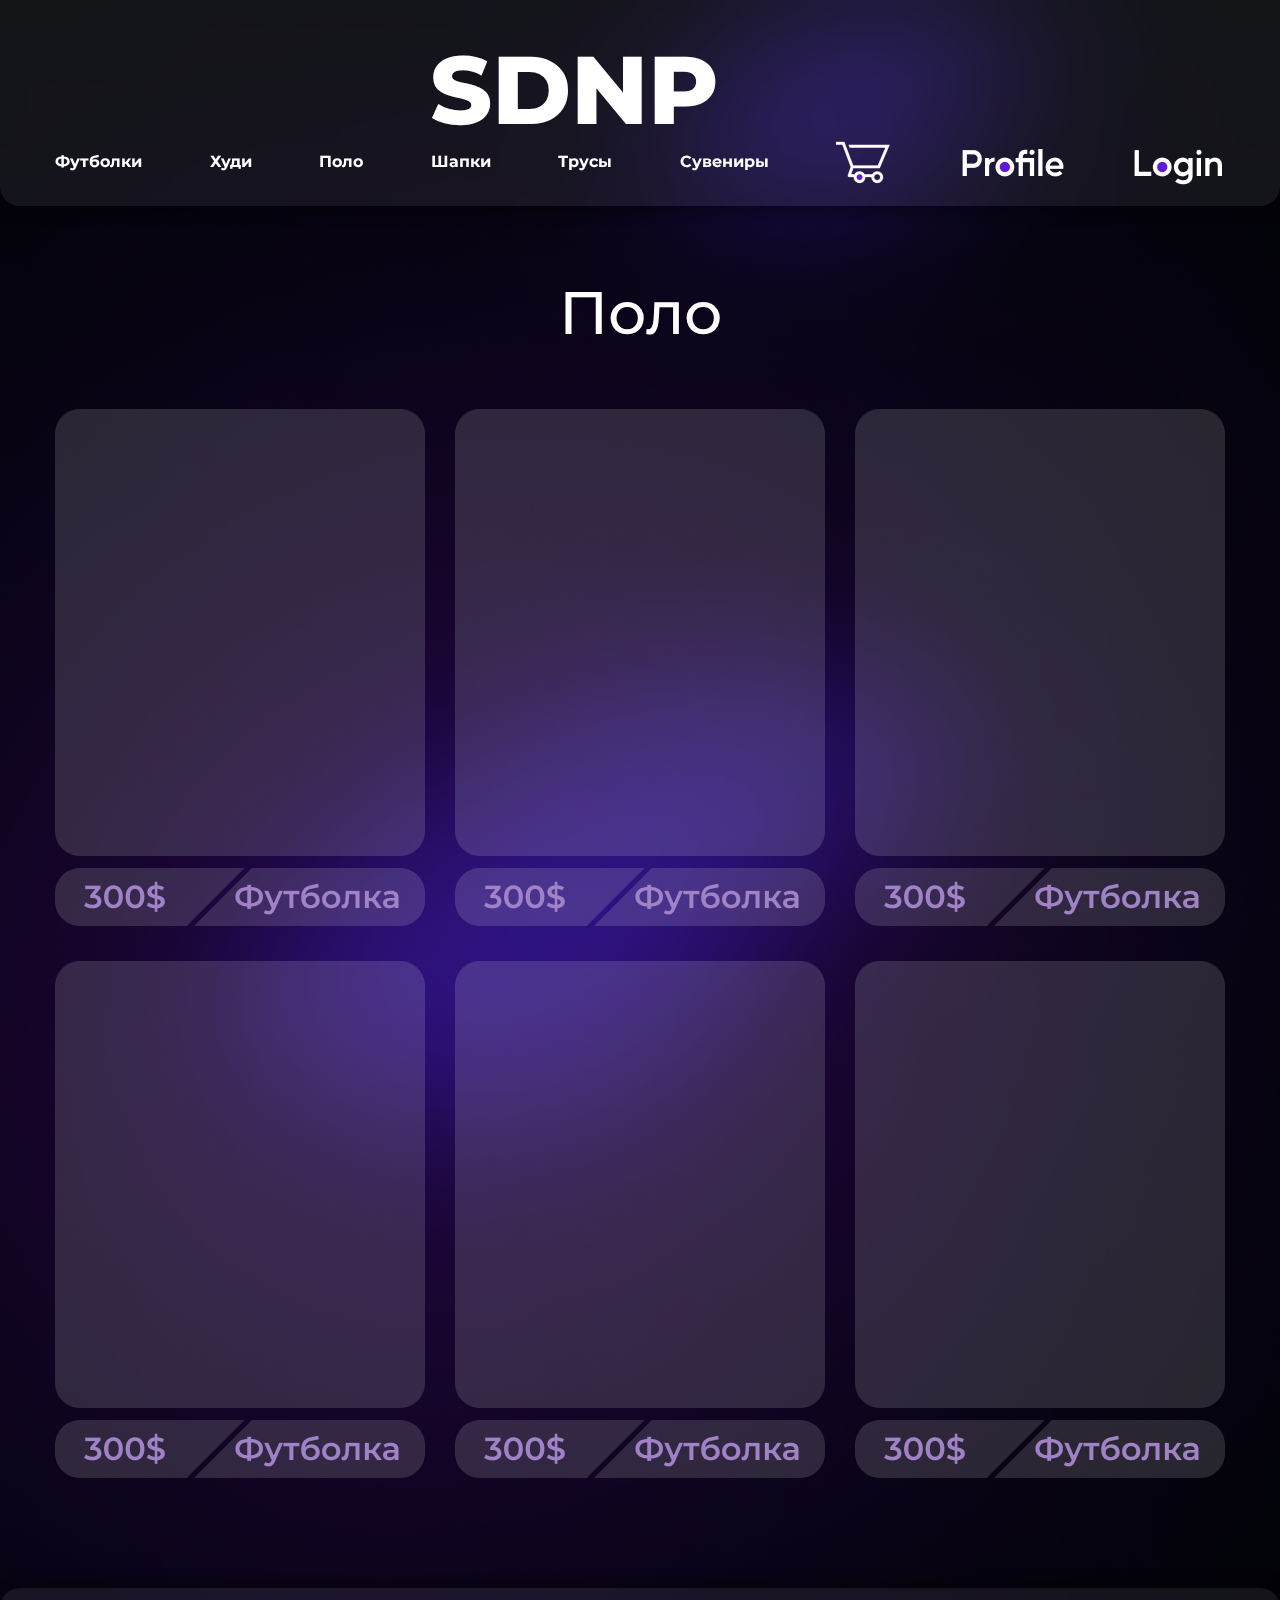
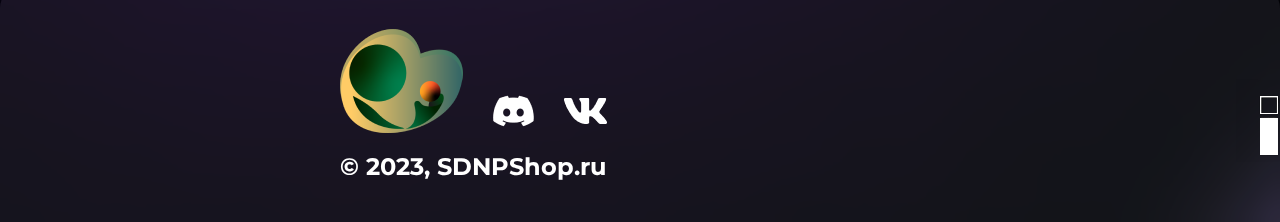
<file: project 4/myfirstproject/Поло.html>
<!DOCTYPE html>
<html lang="ru">
  <head>
    <meta charset="UTF-8"/>
    <link rel="stylesheet" href="css/style.css" />
    <title>SDNPShop</title>
  </head>
  <body>
    <nav class="header">
      <div class="header-logo">
        <a href="./index.html" class="logo">
          <strong>SDNP</strong><small>Shop</small>
        </a>
      </div>
      <ul class="header-menu">
        <li class="header-menu_item"><a href="./index.html" class="header-menu_link">Футболки</a></li>
        <li class="header-menu_item"><a href="./Худи.html" class="header-menu_link">Худи</a></li>
        <li class="header-menu_item"><a href="./Поло.html" class="header-menu_link">Поло</a></li>
        <li class="header-menu_item"><a href="./Шапки.html" class="header-menu_link">Шапки</a></li>
        <li class="header-menu_item"><a href="./Трусы.html" class="header-menu_link">Трусы</a></li>
        <li class="header-menu_item"><a href="./Сувениры.html" class="header-menu_link">Сувениры</a></li>
        <li class="header-menu_img"><a href="#" class="header-menu_img"><img src="img/корзина.png"></a></li>
        <li class="header-menu_img"><a href="#" class="header-menu_img"><img src="img/profile.png"></a></li>
        <li class="header-menu_img"><a href="#" class="header-menu_img"><img src="img/Login.png"></a></li>
      </ul>
    </nav>


    <main class="section">
      <div class="container">
        <h1 class="title-1">Поло</h1>
        <ul class="projects">
          <li class="project">
            <img src="img/image.png" alt="" class="project_img">
            <button class="project_title">
              <img src="img/button.png" alt="" class="project_button">
            </button>
          </li>
          <li class="project">
            <img src="img/image.png" alt="" class="project_img">
            <button class="project_title">
              <img src="img/button.png" alt="" class="project_button">
            </button>
          </li>
          <li class="project">
            <img src="img/image.png" alt="" class="project_img">
            <button class="project_title">
              <img src="img/button.png" alt="" class="project_button">
            </button>
          </li>
          <li class="project">
            <img src="img/image.png" alt="" class="project_img">
            <button class="project_title">
              <img src="img/button.png" alt="" class="project_button">
            </button>
          </li>
          <li class="project">
            <img src="img/image.png" alt="" class="project_img">
            <button class="project_title">
              <img src="img/button.png" alt="" class="project_button">
            </button>
          </li>
          <li class="project">
            <img src="img/image.png" alt="" class="project_img">
            <button class="project_title">
              <img src="img/button.png" alt="" class="project_button">
            </button>
          </li>
        </ul>
      </div>
    </main>

    <div class="footer">
      <div class="container_lower">
        <div class="row">
          <div class="Group_1">
            <div class="Group_1_row">
              <a class="footer_img"><img src="img/Лого.png"></a>
              <a href="https://discord.gg/MNrpajjD" class="footer_img_2"><img src="img/Discord.png"></a>
              <a href="#" class="footer_img_2"><img src="img/VK.png"></a>
            </div>  
            <h1 class="title-2">© 2023, SDNPShop.ru</h1>
          </div>
          <div class="Group_2">
            <a href="https://tpu.ru/" class="footer_img_3"><img src="img/TPU.png"></a>
          </div>
        </div>
      </div>
    </div>  



    





  </body>
</html>
</file>
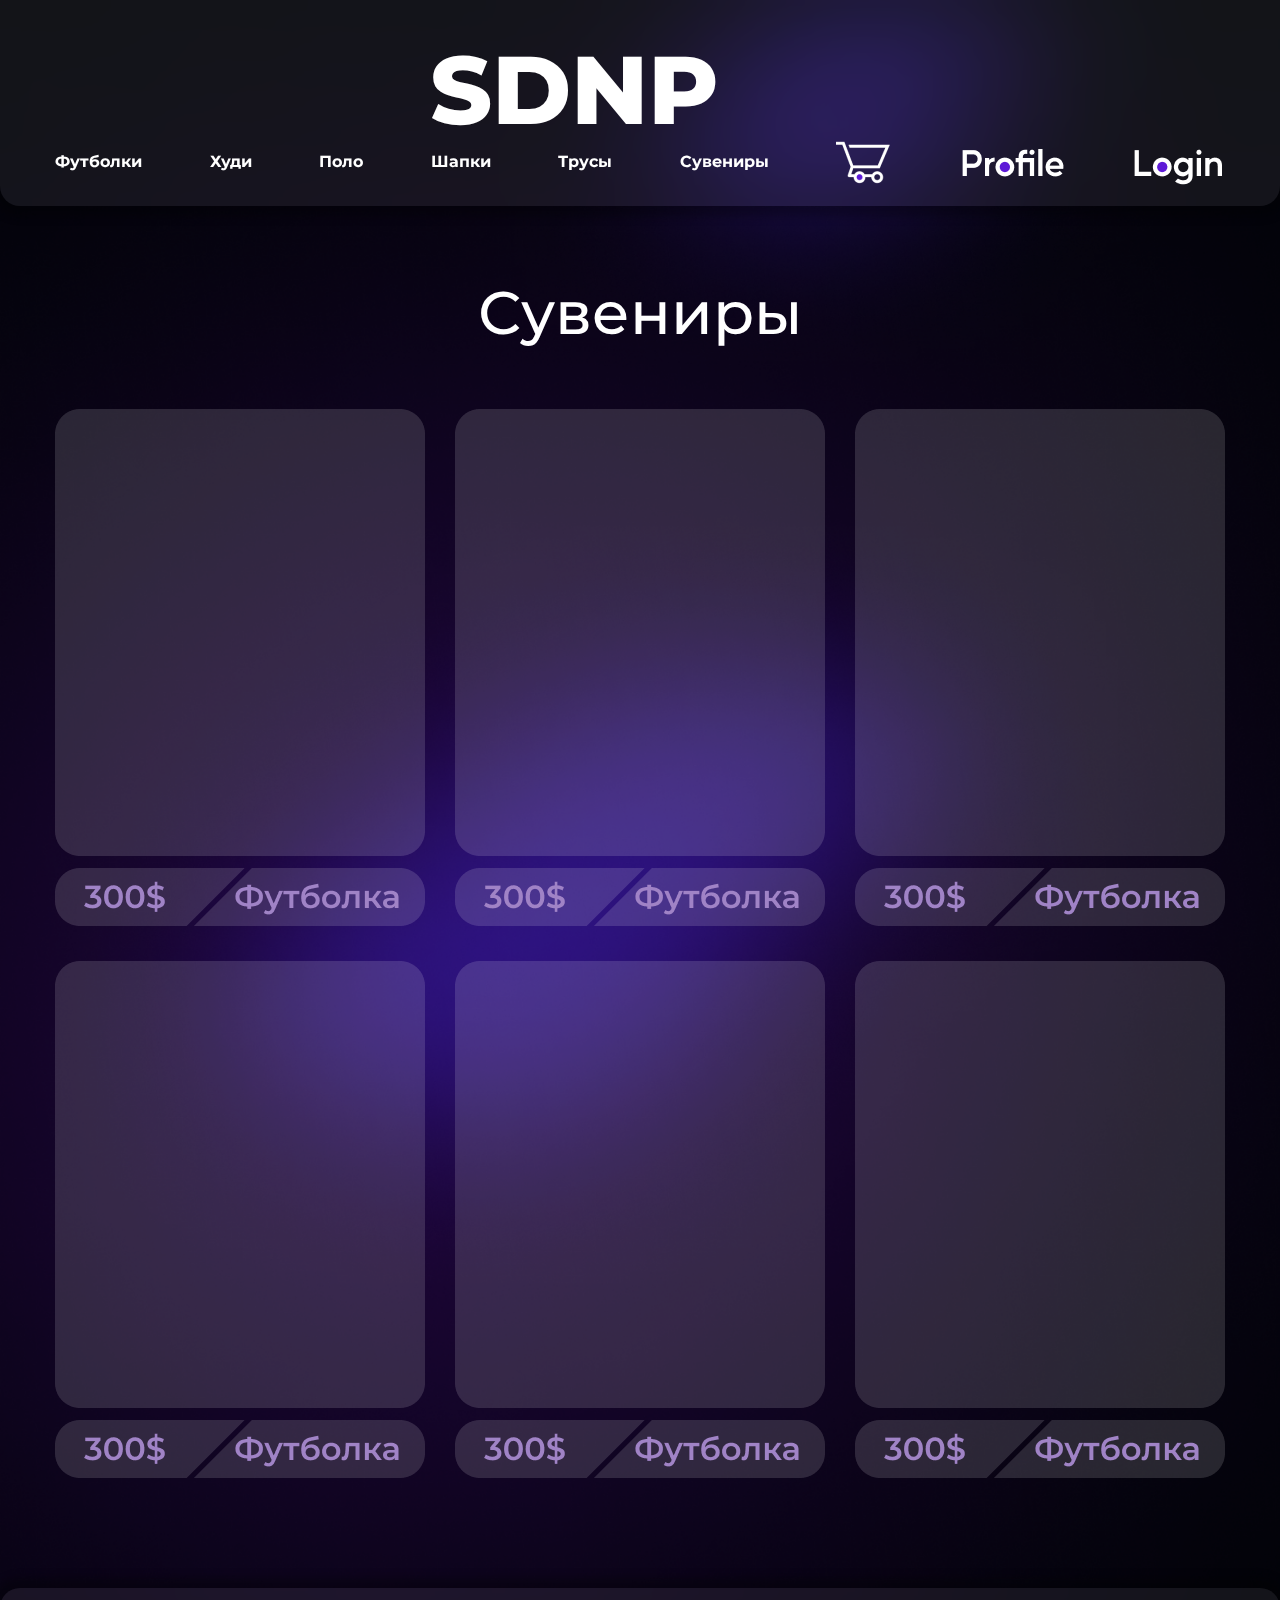
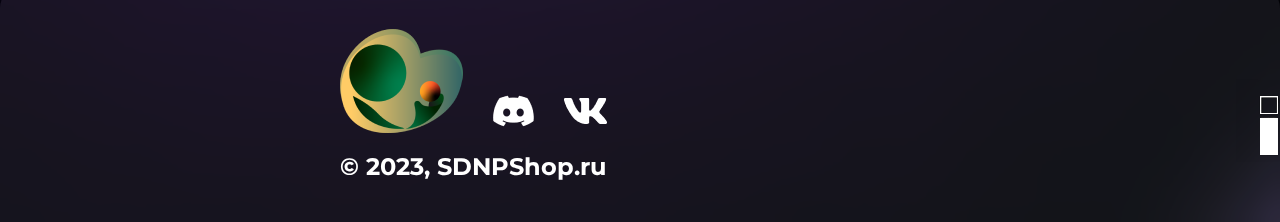
<file: project 4/myfirstproject/Сувениры.html>
<!DOCTYPE html>
<html lang="ru">
  <head>
    <meta charset="UTF-8"/>
    <link rel="stylesheet" href="css/style.css" />
    <title>SDNPShop</title>
  </head>
  <body>
    <nav class="header">
      <div class="header-logo">
        <a href="./index.html" class="logo">
          <strong>SDNP</strong><small>Shop</small>
        </a>
      </div>
      <ul class="header-menu">
        <li class="header-menu_item"><a href="./index.html" class="header-menu_link">Футболки</a></li>
        <li class="header-menu_item"><a href="./Худи.html" class="header-menu_link">Худи</a></li>
        <li class="header-menu_item"><a href="./Поло.html" class="header-menu_link">Поло</a></li>
        <li class="header-menu_item"><a href="./Шапки.html" class="header-menu_link">Шапки</a></li>
        <li class="header-menu_item"><a href="./Трусы.html" class="header-menu_link">Трусы</a></li>
        <li class="header-menu_item"><a href="./Сувениры.html" class="header-menu_link">Сувениры</a></li>
        <li class="header-menu_img"><a href="#" class="header-menu_img"><img src="img/корзина.png"></a></li>
        <li class="header-menu_img"><a href="#" class="header-menu_img"><img src="img/profile.png"></a></li>
        <li class="header-menu_img"><a href="#" class="header-menu_img"><img src="img/Login.png"></a></li>
      </ul>
    </nav>


    <main class="section">
      <div class="container">
        <h1 class="title-1">Сувениры</h1>
        <ul class="projects">
          <li class="project">
            <img src="img/image.png" alt="" class="project_img">
            <button class="project_title">
              <img src="img/button.png" alt="" class="project_button">
            </button>
          </li>
          <li class="project">
            <img src="img/image.png" alt="" class="project_img">
            <button class="project_title">
              <img src="img/button.png" alt="" class="project_button">
            </button>
          </li>
          <li class="project">
            <img src="img/image.png" alt="" class="project_img">
            <button class="project_title">
              <img src="img/button.png" alt="" class="project_button">
            </button>
          </li>
          <li class="project">
            <img src="img/image.png" alt="" class="project_img">
            <button class="project_title">
              <img src="img/button.png" alt="" class="project_button">
            </button>
          </li>
          <li class="project">
            <img src="img/image.png" alt="" class="project_img">
            <button class="project_title">
              <img src="img/button.png" alt="" class="project_button">
            </button>
          </li>
          <li class="project">
            <img src="img/image.png" alt="" class="project_img">
            <button class="project_title">
              <img src="img/button.png" alt="" class="project_button">
            </button>
          </li>
        </ul>
      </div>
    </main>

    <div class="footer">
      <div class="container_lower">
        <div class="row">
          <div class="Group_1">
            <div class="Group_1_row">
              <a class="footer_img"><img src="img/Лого.png"></a>
              <a href="https://discord.gg/MNrpajjD" class="footer_img_2"><img src="img/Discord.png"></a>
              <a href="#" class="footer_img_2"><img src="img/VK.png"></a>
            </div>  
            <h1 class="title-2">© 2023, SDNPShop.ru</h1>
          </div>
          <div class="Group_2">
            <a href="https://tpu.ru/" class="footer_img_3"><img src="img/TPU.png"></a>
          </div>
        </div>
      </div>
    </div>  



    





  </body>
</html>
</file>
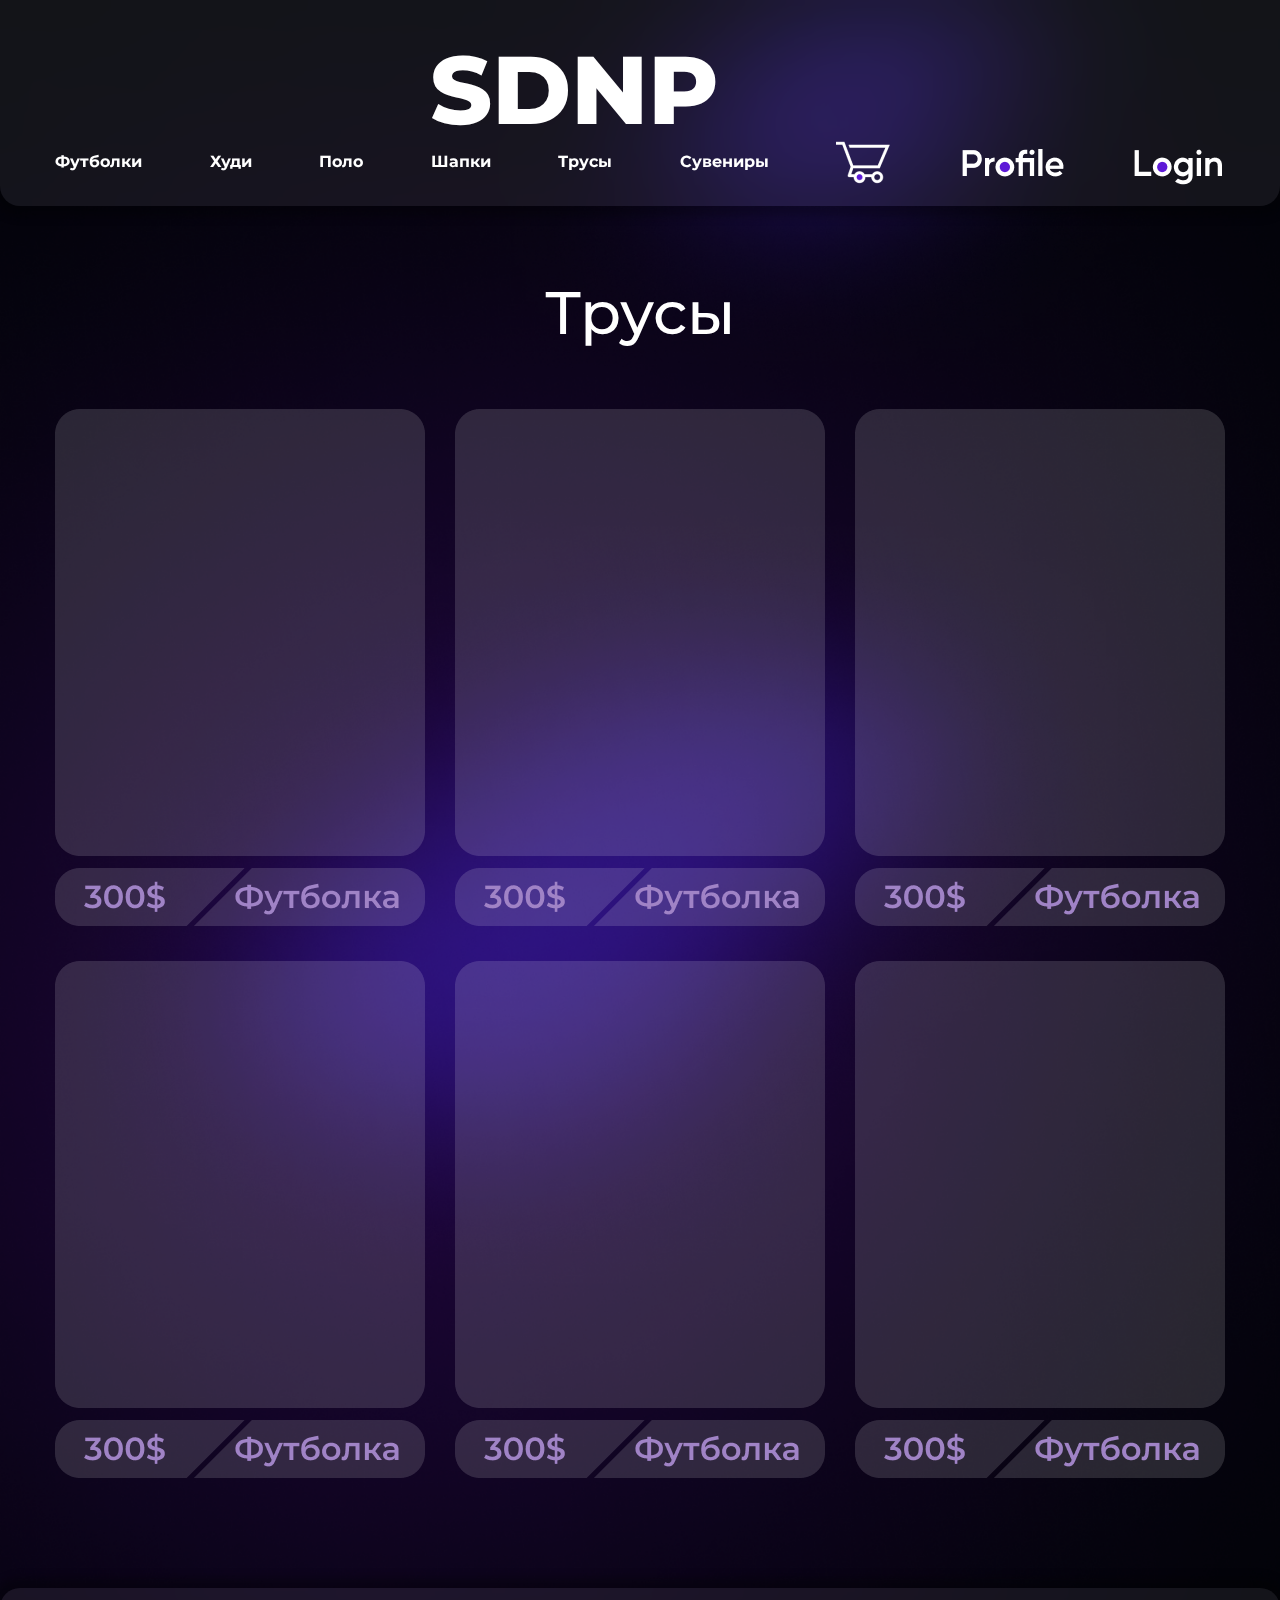
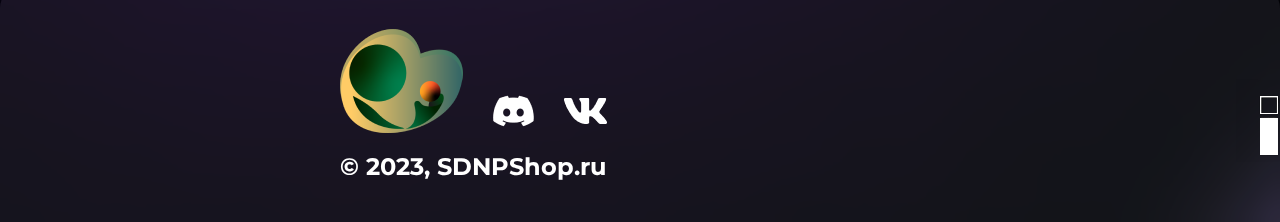
<file: project 4/myfirstproject/Трусы.html>
<!DOCTYPE html>
<html lang="ru">
  <head>
    <meta charset="UTF-8"/>
    <link rel="stylesheet" href="css/style.css" />
    <title>SDNPShop</title>
  </head>
  <body>
    <nav class="header">
      <div class="header-logo">
        <a href="./index.html" class="logo">
          <strong>SDNP</strong><small>Shop</small>
        </a>
      </div>
      <ul class="header-menu">
        <li class="header-menu_item"><a href="./index.html" class="header-menu_link">Футболки</a></li>
        <li class="header-menu_item"><a href="./Худи.html" class="header-menu_link">Худи</a></li>
        <li class="header-menu_item"><a href="./Поло.html" class="header-menu_link">Поло</a></li>
        <li class="header-menu_item"><a href="./Шапки.html" class="header-menu_link">Шапки</a></li>
        <li class="header-menu_item"><a href="./Трусы.html" class="header-menu_link">Трусы</a></li>
        <li class="header-menu_item"><a href="./Сувениры.html" class="header-menu_link">Сувениры</a></li>
        <li class="header-menu_img"><a href="#" class="header-menu_img"><img src="img/корзина.png"></a></li>
        <li class="header-menu_img"><a href="#" class="header-menu_img"><img src="img/profile.png"></a></li>
        <li class="header-menu_img"><a href="#" class="header-menu_img"><img src="img/Login.png"></a></li>
      </ul>
    </nav>


    <main class="section">
      <div class="container">
        <h1 class="title-1">Трусы</h1>
        <ul class="projects">
          <li class="project">
            <img src="img/image.png" alt="" class="project_img">
            <button class="project_title">
              <img src="img/button.png" alt="" class="project_button">
            </button>
          </li>
          <li class="project">
            <img src="img/image.png" alt="" class="project_img">
            <button class="project_title">
              <img src="img/button.png" alt="" class="project_button">
            </button>
          </li>
          <li class="project">
            <img src="img/image.png" alt="" class="project_img">
            <button class="project_title">
              <img src="img/button.png" alt="" class="project_button">
            </button>
          </li>
          <li class="project">
            <img src="img/image.png" alt="" class="project_img">
            <button class="project_title">
              <img src="img/button.png" alt="" class="project_button">
            </button>
          </li>
          <li class="project">
            <img src="img/image.png" alt="" class="project_img">
            <button class="project_title">
              <img src="img/button.png" alt="" class="project_button">
            </button>
          </li>
          <li class="project">
            <img src="img/image.png" alt="" class="project_img">
            <button class="project_title">
              <img src="img/button.png" alt="" class="project_button">
            </button>
          </li>
        </ul>
      </div>
    </main>

    <div class="footer">
      <div class="container_lower">
        <div class="row">
          <div class="Group_1">
            <div class="Group_1_row">
              <a class="footer_img"><img src="img/Лого.png"></a>
              <a href="https://discord.gg/MNrpajjD" class="footer_img_2"><img src="img/Discord.png"></a>
              <a href="#" class="footer_img_2"><img src="img/VK.png"></a>
            </div>  
            <h1 class="title-2">© 2023, SDNPShop.ru</h1>
          </div>
          <div class="Group_2">
            <a href="https://tpu.ru/" class="footer_img_3"><img src="img/TPU.png"></a>
          </div>
        </div>
      </div>
    </div>  



    





  </body>
</html>
</file>
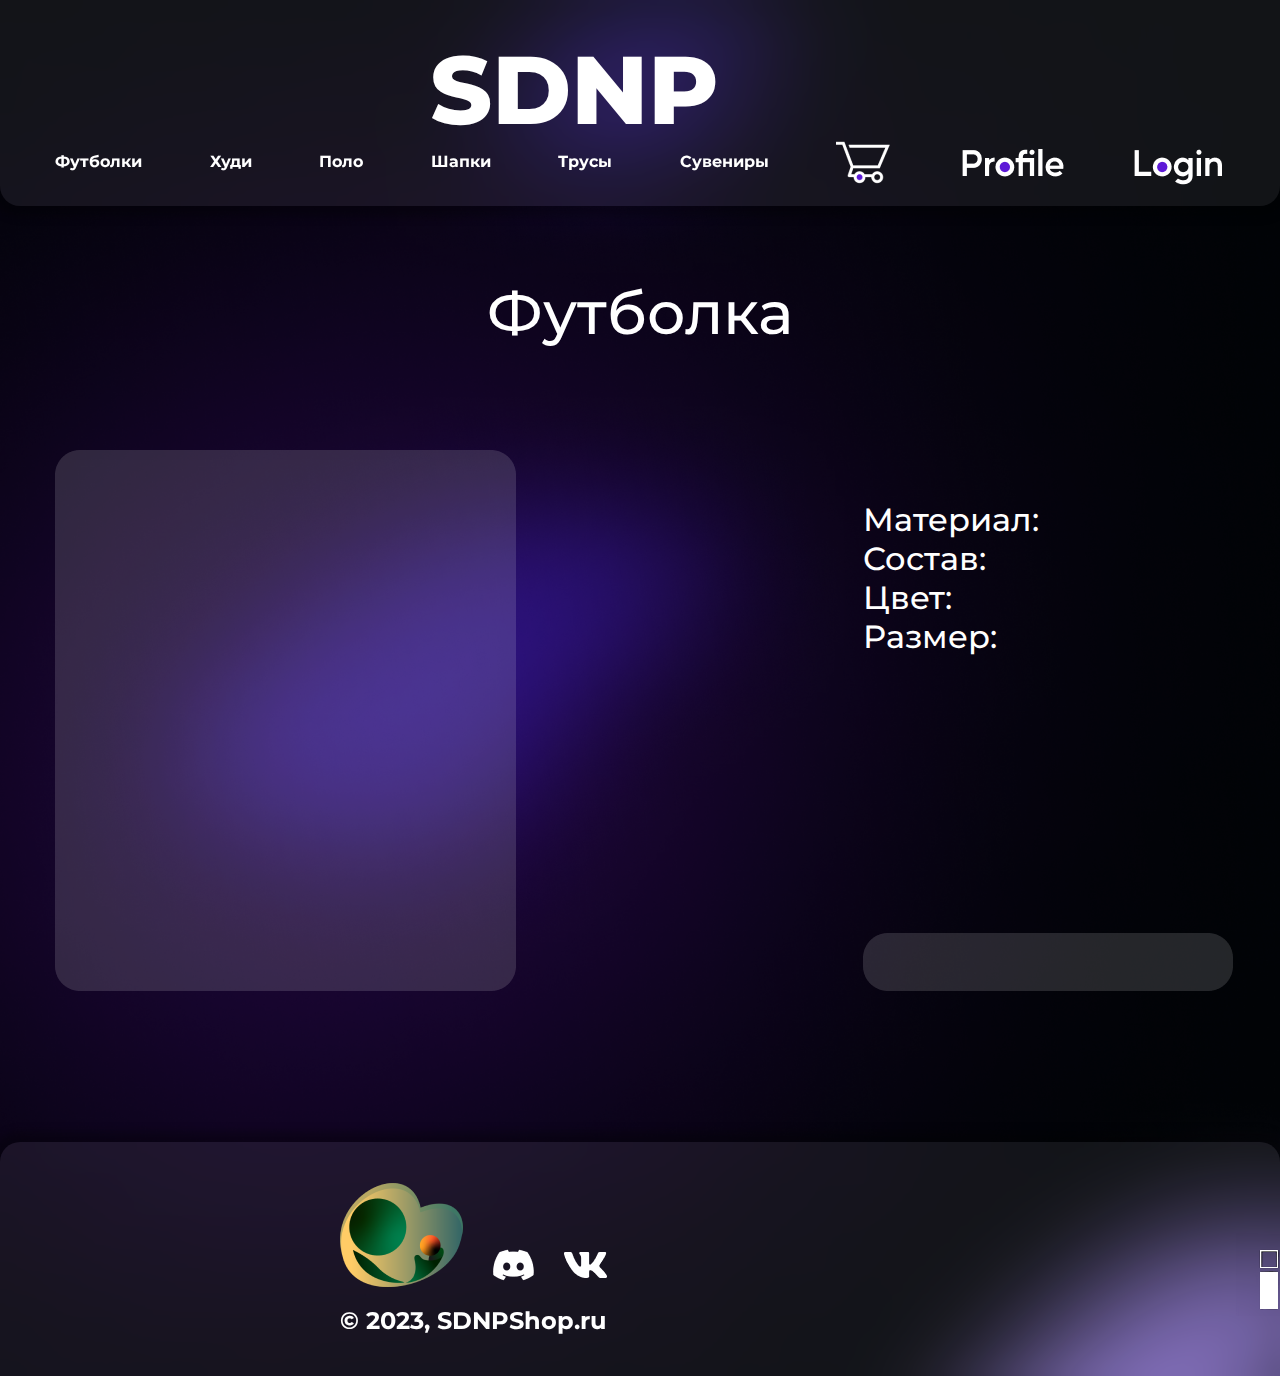
<file: project 4/myfirstproject/Футболка.html>
<!DOCTYPE html>
<html lang="ru">
  <head>
    <meta charset="UTF-8"/>
    <link rel="stylesheet" href="css/style.css" />
    <title>SDNPShop</title>
  </head>
  <body>
    <nav class="header">
      <div class="header-logo">
        <a href="./index.html" class="logo">
          <strong>SDNP</strong><small>Shop</small>
        </a>
      </div>
      <ul class="header-menu">
        <li class="header-menu_item"><a href="./index.html" class="header-menu_link">Футболки</a></li>
        <li class="header-menu_item"><a href="./Худи.html" class="header-menu_link">Худи</a></li>
        <li class="header-menu_item"><a href="./Поло.html" class="header-menu_link">Поло</a></li>
        <li class="header-menu_item"><a href="./Шапки.html" class="header-menu_link">Шапки</a></li>
        <li class="header-menu_item"><a href="./Трусы.html" class="header-menu_link">Трусы</a></li>
        <li class="header-menu_item"><a href="./Сувениры.html" class="header-menu_link">Сувениры</a></li>
        <li class="header-menu_img"><a href="#" class="header-menu_img"><img src="img/корзина.png"></a></li>
        <li class="header-menu_img"><a href="#" class="header-menu_img"><img src="img/profile.png"></a></li>
        <li class="header-menu_img"><a href="#" class="header-menu_img"><img src="img/Login.png"></a></li>
      </ul>
    </nav>


    <main class="section">
      <div class="container">
        <h1 class="title-1">Футболка</h1>
          <div class="product_lower">
            <div class="product_row">
              <div class="product_group_1">
                <div class="product_group_1_row">
                  <a class="product_img"><img src="img/товар.png"></a>
                </div>  
              </div>
              <div class="Group_2">
                <div class="Specifications">
                  <p>Материал:</p>
                  <p>Состав:</p>
                  <p>Цвет:</p>
                  <p>Размер:</p>
                </div>
                <div class="Price">
                  <a class="product_img"><img src="img/Price_button.png"></a>
                </div>
              </div>
            </div>
          </div>
      </div>
    </main>

    <div class="footer">
      <div class="container_lower">
        <div class="row">
          <div class="Group_1">
            <div class="Group_1_row">
              <a class="footer_img"><img src="img/Лого.png"></a>
              <a href="https://discord.gg/MNrpajjD" class="footer_img_2"><img src="img/Discord.png"></a>
              <a href="#" class="footer_img_2"><img src="img/VK.png"></a>
            </div>  
            <h1 class="title-2">© 2023, SDNPShop.ru</h1>
          </div>
          <div class="Group_2">
            <a href="https://tpu.ru/" class="footer_img_3"><img src="img/TPU.png"></a>
          </div>
        </div>
      </div>
    </div>  



    





  </body>
</html>
</file>
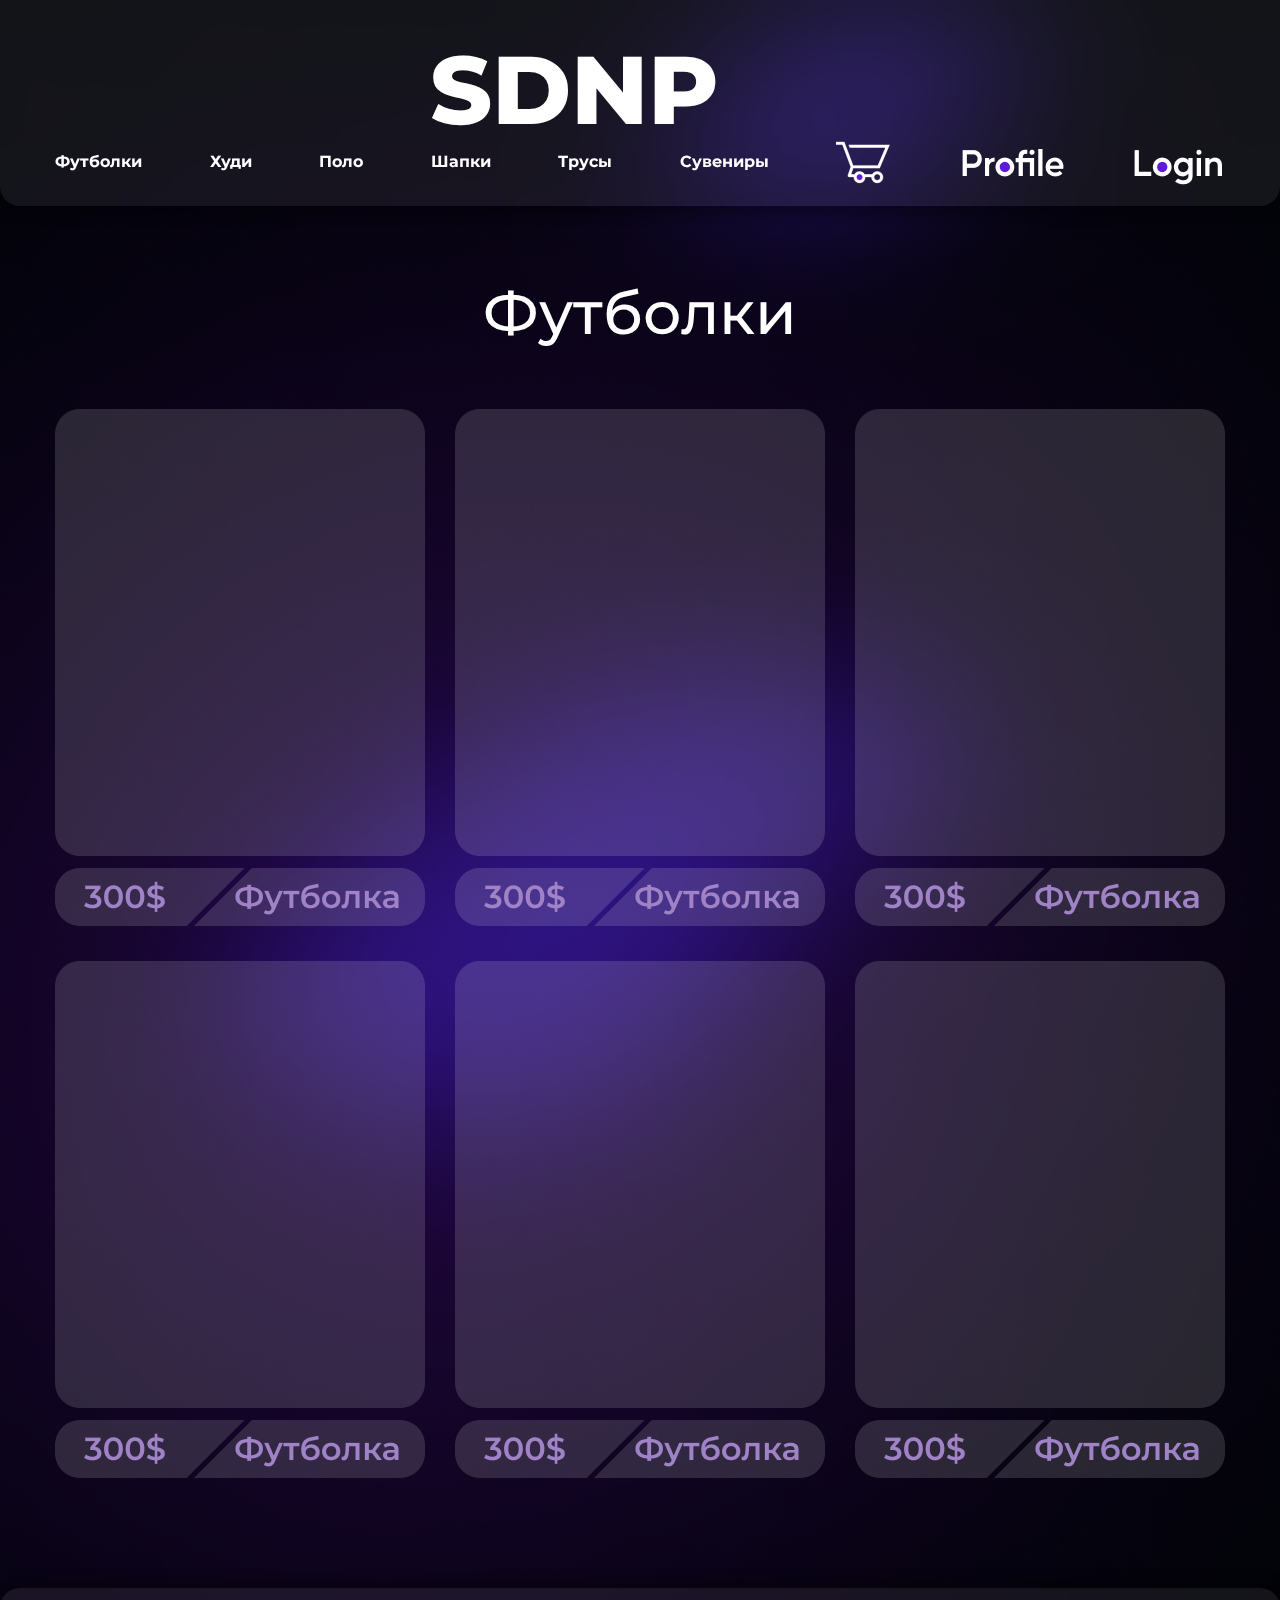
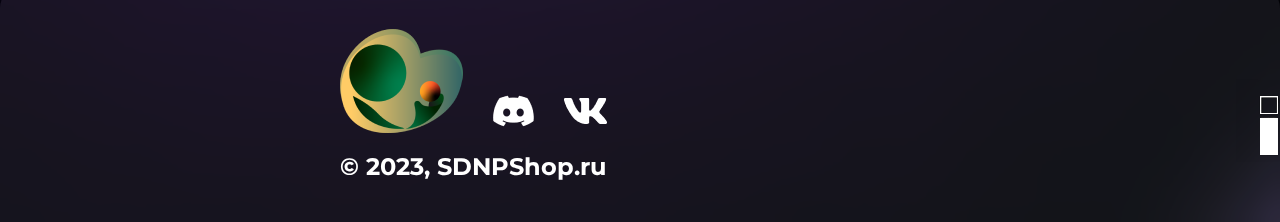
<file: project 4/myfirstproject/Футболки.html>
<!DOCTYPE html>
<html lang="ru">
  <head>
    <meta charset="UTF-8"/>
    <link rel="stylesheet" href="css/style.css" />
    <title>SDNPShop</title>
  </head>
  <body>
    <nav class="header">
      <div class="header-logo">
        <a href="./index.html" class="logo">
          <strong>SDNP</strong><small>Shop</small>
        </a>
      </div>
      <ul class="header-menu">
        <li class="header-menu_item"><a href="./index.html" class="header-menu_link">Футболки</a></li>
        <li class="header-menu_item"><a href="./Худи.html" class="header-menu_link">Худи</a></li>
        <li class="header-menu_item"><a href="./Поло.html" class="header-menu_link">Поло</a></li>
        <li class="header-menu_item"><a href="./Шапки.html" class="header-menu_link">Шапки</a></li>
        <li class="header-menu_item"><a href="./Трусы.html" class="header-menu_link">Трусы</a></li>
        <li class="header-menu_item"><a href="./Сувениры.html" class="header-menu_link">Сувениры</a></li>
        <li class="header-menu_img"><a href="#" class="header-menu_img"><img src="img/корзина.png"></a></li>
        <li class="header-menu_img"><a href="#" class="header-menu_img"><img src="img/profile.png"></a></li>
        <li class="header-menu_img"><a href="#" class="header-menu_img"><img src="img/Login.png"></a></li>
      </ul>
    </nav>


    <main class="section">
      <div class="container">
        <h1 class="title-1">Футболки</h1>
        <ul class="projects">
          <li class="project">
            <img src="img/image.png" alt="" class="project_img">
            <a class="project_title" href="./Футболка.html">
              <img src="img/button.png" alt="" class="project_button">
            </a>
          </li>
          <li class="project">
            <img src="img/image.png" alt="" class="project_img">
            <a class="project_title">
              <img src="img/button.png" alt="" class="project_button">
            </a>
          </li>
          <li class="project">
            <img src="img/image.png" alt="" class="project_img">
            <a class="project_title">
              <img src="img/button.png" alt="" class="project_button">
            </a>
          </li>
          <li class="project">
            <img src="img/image.png" alt="" class="project_img">
            <a class="project_title">
              <img src="img/button.png" alt="" class="project_button">
            </a>
          </li>
          <li class="project">
            <img src="img/image.png" alt="" class="project_img">
            <a class="project_title">
              <img src="img/button.png" alt="" class="project_button">
            </a>
          </li>
          <li class="project">
            <img src="img/image.png" alt="" class="project_img">
            <a class="project_title">
              <img src="img/button.png" alt="" class="project_button">
            </a>
          </li>
        </ul>
      </div>
    </main>

    <div class="footer">
      <div class="container_lower">
        <div class="row">
          <div class="Group_1">
            <div class="Group_1_row">
              <a class="footer_img"><img src="img/Лого.png"></a>
              <a href="https://discord.gg/MNrpajjD" class="footer_img_2"><img src="img/Discord.png"></a>
              <a href="#" class="footer_img_2"><img src="img/VK.png"></a>
            </div>  
            <h1 class="title-2">© 2023, SDNPShop.ru</h1>
          </div>
          <div class="Group_2">
            <a href="https://tpu.ru/" class="footer_img_3"><img src="img/TPU.png"></a>
          </div>
        </div>
      </div>
    </div>  



    





  </body>
</html>
</file>
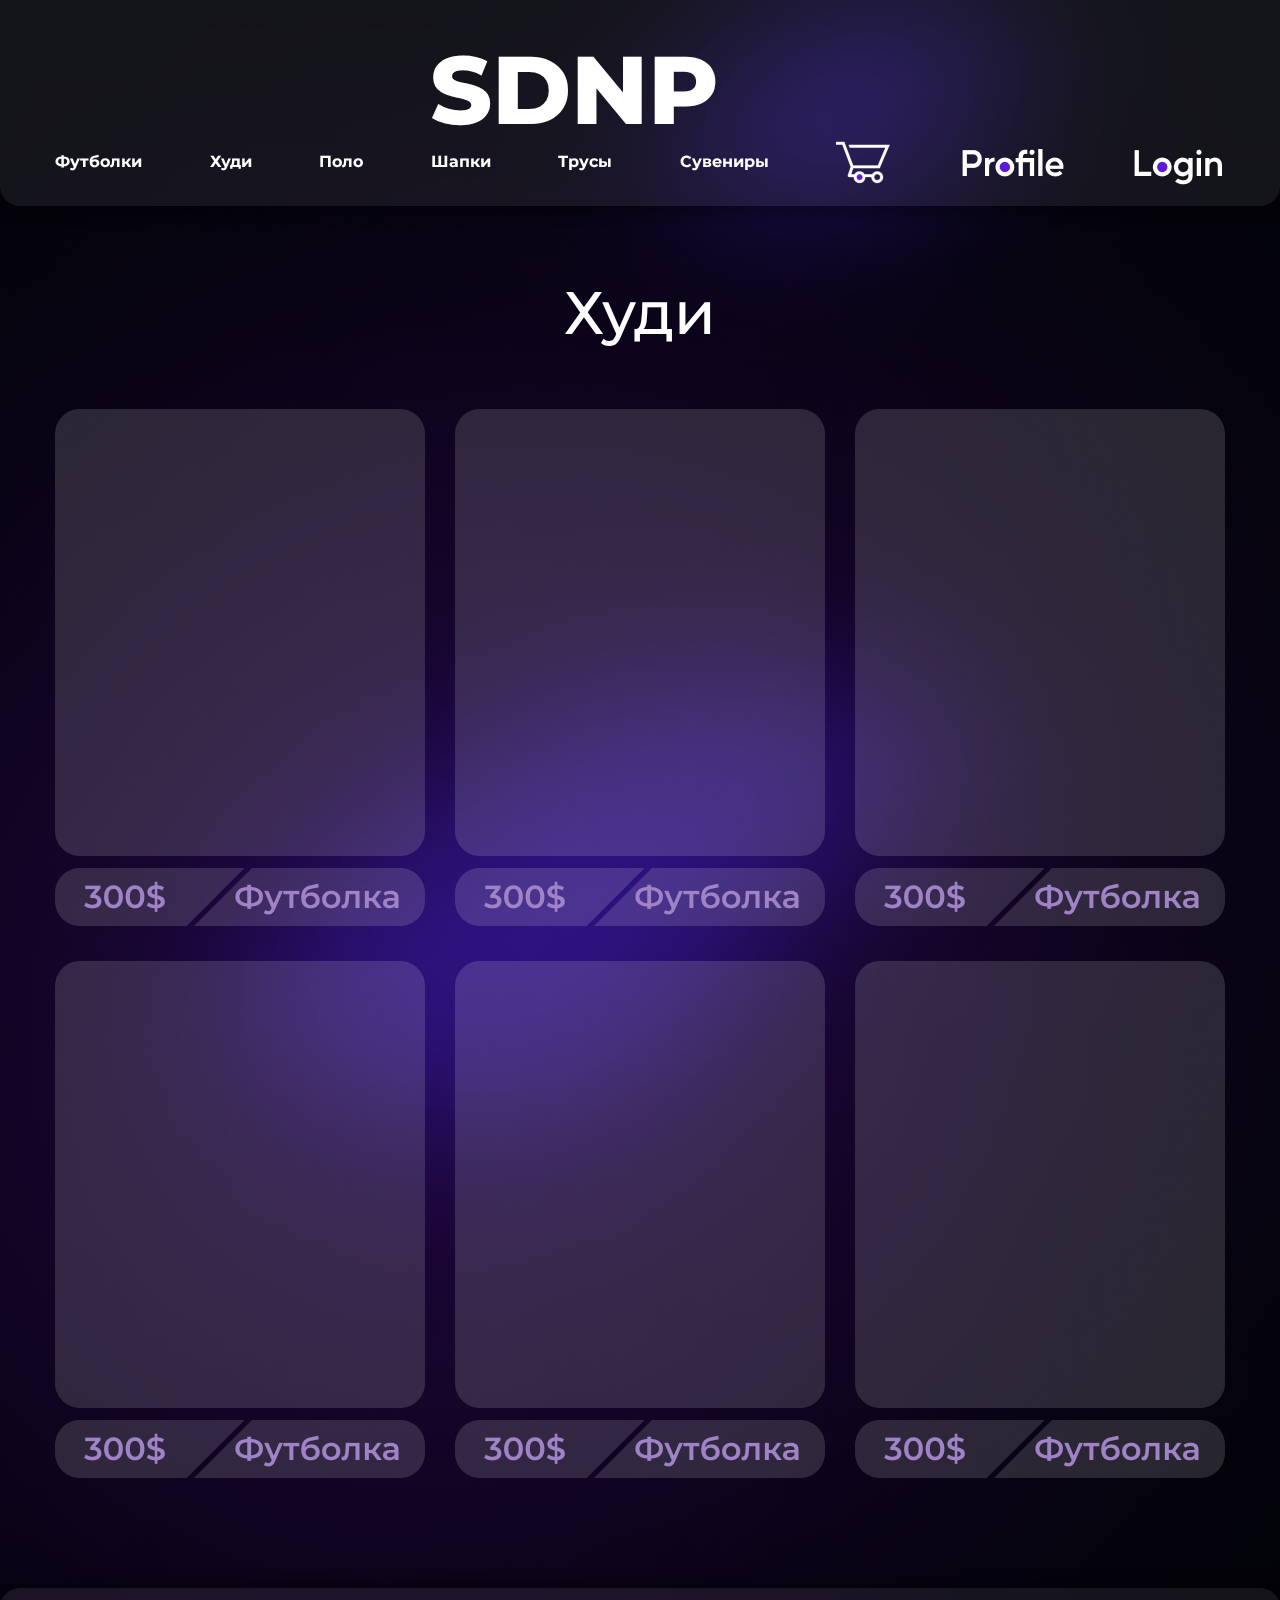
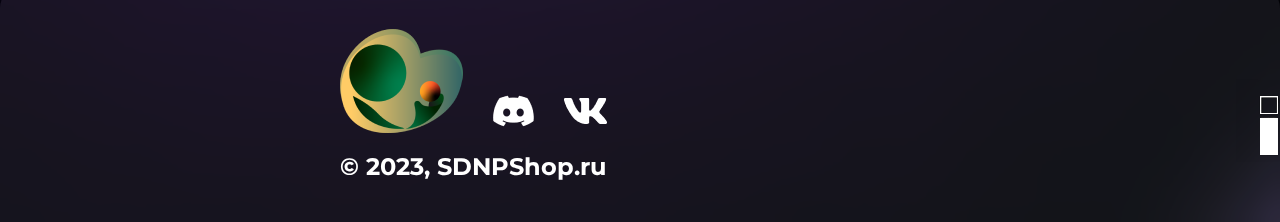
<file: project 4/myfirstproject/Худи.html>
<!DOCTYPE html>
<html lang="ru">
  <head>
    <meta charset="UTF-8"/>
    <link rel="stylesheet" href="css/style.css" />
    <title>SDNPShop</title>
  </head>
  <body>
    <nav class="header">
      <div class="header-logo">
        <a href="./index.html" class="logo">
          <strong>SDNP</strong><small>Shop</small>
        </a>
      </div>
      <ul class="header-menu">
        <li class="header-menu_item"><a href="./index.html" class="header-menu_link">Футболки</a></li>
        <li class="header-menu_item"><a href="./Худи.html" class="header-menu_link">Худи</a></li>
        <li class="header-menu_item"><a href="./Поло.html" class="header-menu_link">Поло</a></li>
        <li class="header-menu_item"><a href="./Шапки.html" class="header-menu_link">Шапки</a></li>
        <li class="header-menu_item"><a href="./Трусы.html" class="header-menu_link">Трусы</a></li>
        <li class="header-menu_item"><a href="./Сувениры.html" class="header-menu_link">Сувениры</a></li>
        <li class="header-menu_img"><a href="#" class="header-menu_img"><img src="img/корзина.png"></a></li>
        <li class="header-menu_img"><a href="#" class="header-menu_img"><img src="img/profile.png"></a></li>
        <li class="header-menu_img"><a href="#" class="header-menu_img"><img src="img/Login.png"></a></li>
      </ul>
    </nav>


    <main class="section">
      <div class="container">
        <h1 class="title-1">Худи</h1>
        <ul class="projects">
          <li class="project">
            <img src="img/image.png" alt="" class="project_img">
            <button class="project_title">
              <img src="img/button.png" alt="" class="project_button">
            </button>
          </li>
          <li class="project">
            <img src="img/image.png" alt="" class="project_img">
            <button class="project_title">
              <img src="img/button.png" alt="" class="project_button">
            </button>
          </li>
          <li class="project">
            <img src="img/image.png" alt="" class="project_img">
            <button class="project_title">
              <img src="img/button.png" alt="" class="project_button">
            </button>
          </li>
          <li class="project">
            <img src="img/image.png" alt="" class="project_img">
            <button class="project_title">
              <img src="img/button.png" alt="" class="project_button">
            </button>
          </li>
          <li class="project">
            <img src="img/image.png" alt="" class="project_img">
            <button class="project_title">
              <img src="img/button.png" alt="" class="project_button">
            </button>
          </li>
          <li class="project">
            <img src="img/image.png" alt="" class="project_img">
            <button class="project_title">
              <img src="img/button.png" alt="" class="project_button">
            </button>
          </li>
        </ul>
      </div>
    </main>

    <div class="footer">
      <div class="container_lower">
        <div class="row">
          <div class="Group_1">
            <div class="Group_1_row">
              <a class="footer_img"><img src="img/Лого.png"></a>
              <a href="https://discord.gg/MNrpajjD" class="footer_img_2"><img src="img/Discord.png"></a>
              <a href="#" class="footer_img_2"><img src="img/VK.png"></a>
            </div>  
            <h1 class="title-2">© 2023, SDNPShop.ru</h1>
          </div>
          <div class="Group_2">
            <a href="https://tpu.ru/" class="footer_img_3"><img src="img/TPU.png"></a>
          </div>
        </div>
      </div>
    </div>  



    





  </body>
</html>
</file>
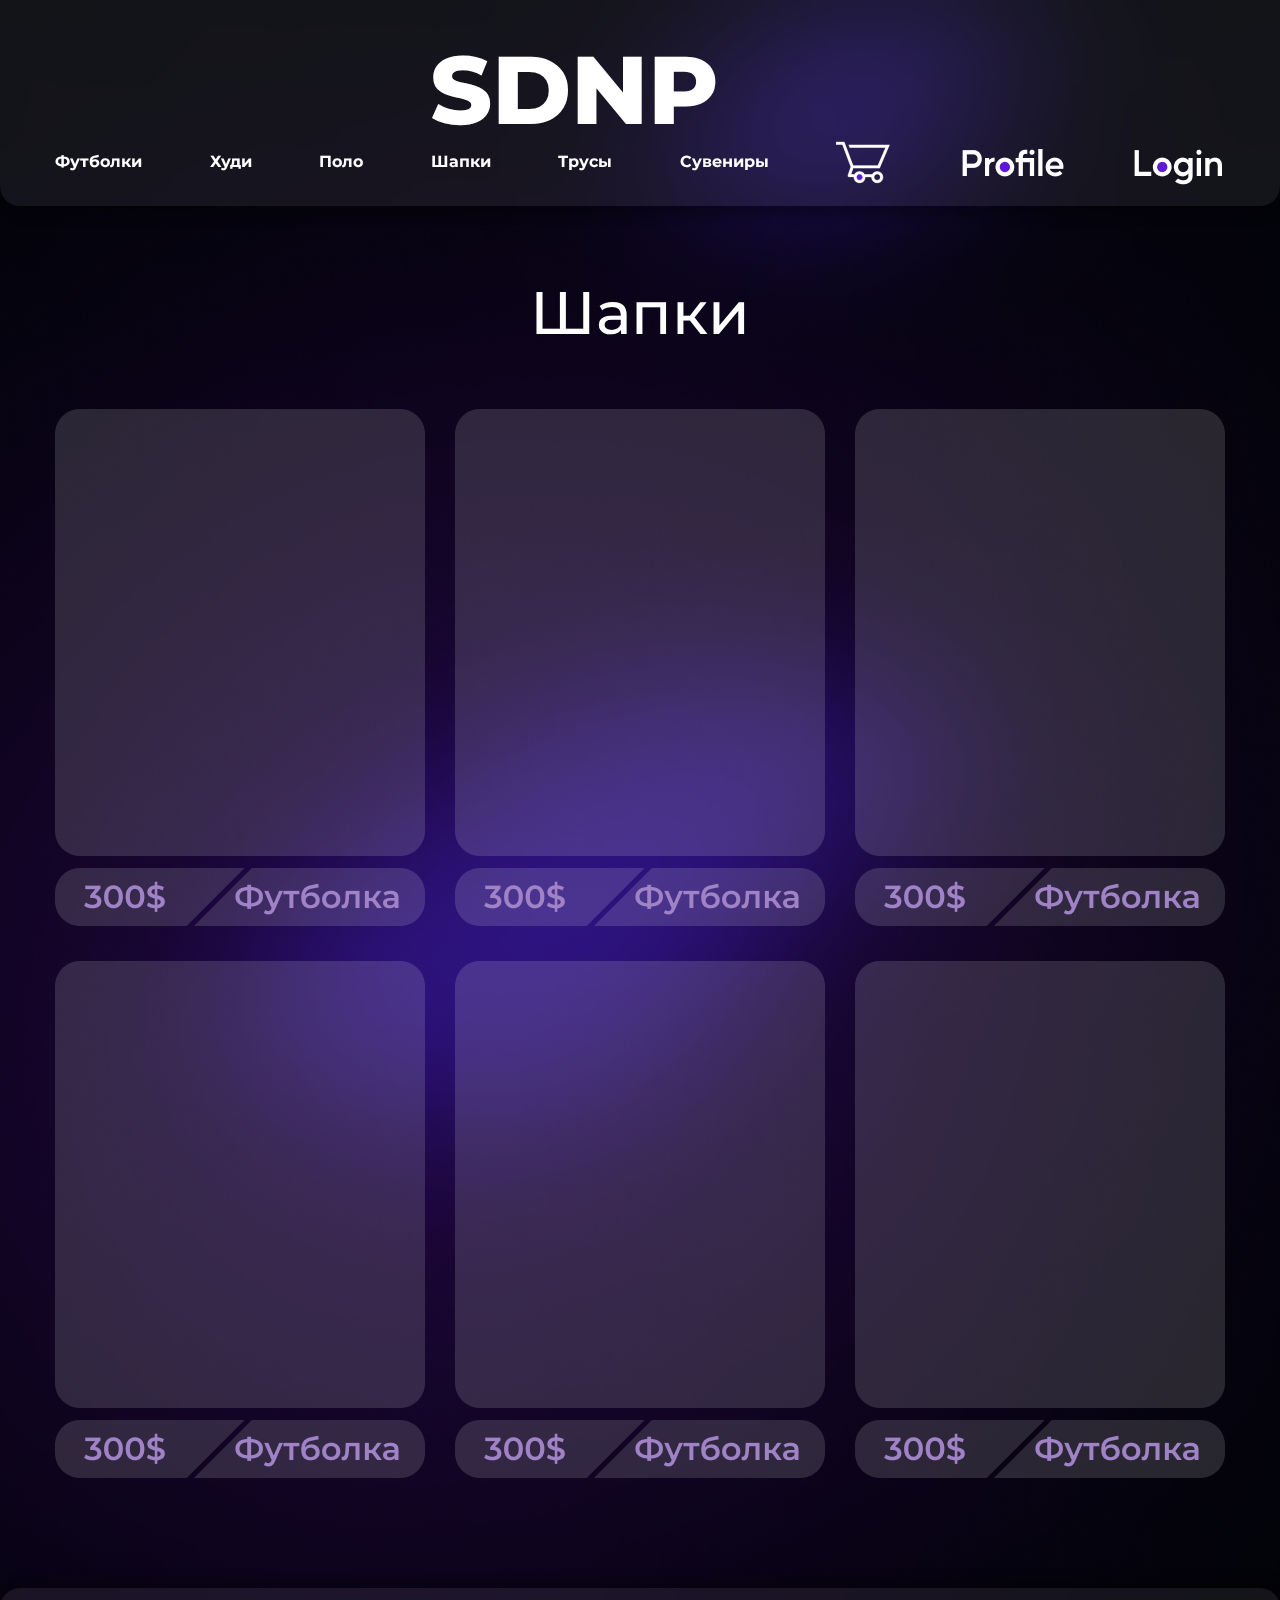
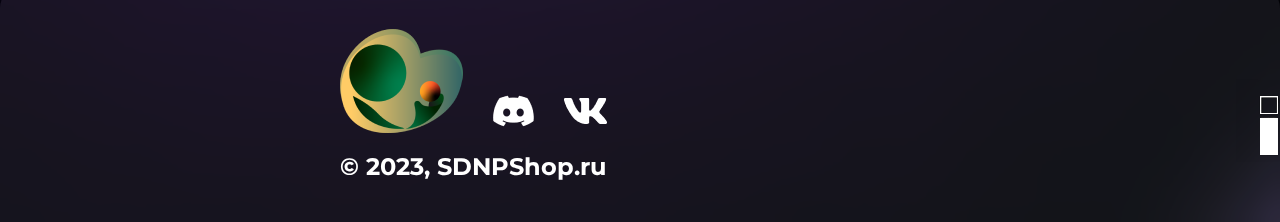
<file: project 4/myfirstproject/Шапки.html>
<!DOCTYPE html>
<html lang="ru">
  <head>
    <meta charset="UTF-8"/>
    <link rel="stylesheet" href="css/style.css" />
    <title>SDNPShop</title>
  </head>
  <body>
    <nav class="header">
      <div class="header-logo">
        <a href="./index.html" class="logo">
          <strong>SDNP</strong><small>Shop</small>
        </a>
      </div>
      <ul class="header-menu">
        <li class="header-menu_item"><a href="./index.html" class="header-menu_link">Футболки</a></li>
        <li class="header-menu_item"><a href="./Худи.html" class="header-menu_link">Худи</a></li>
        <li class="header-menu_item"><a href="./Поло.html" class="header-menu_link">Поло</a></li>
        <li class="header-menu_item"><a href="./Шапки.html" class="header-menu_link">Шапки</a></li>
        <li class="header-menu_item"><a href="./Трусы.html" class="header-menu_link">Трусы</a></li>
        <li class="header-menu_item"><a href="./Сувениры.html" class="header-menu_link">Сувениры</a></li>
        <li class="header-menu_img"><a href="#" class="header-menu_img"><img src="img/корзина.png"></a></li>
        <li class="header-menu_img"><a href="#" class="header-menu_img"><img src="img/profile.png"></a></li>
        <li class="header-menu_img"><a href="#" class="header-menu_img"><img src="img/Login.png"></a></li>
      </ul>
    </nav>


    <main class="section">
      <div class="container">
        <h1 class="title-1">Шапки</h1>
        <ul class="projects">
          <li class="project">
            <img src="img/image.png" alt="" class="project_img">
            <button class="project_title">
              <img src="img/button.png" alt="" class="project_button">
            </button>
          </li>
          <li class="project">
            <img src="img/image.png" alt="" class="project_img">
            <button class="project_title">
              <img src="img/button.png" alt="" class="project_button">
            </button>
          </li>
          <li class="project">
            <img src="img/image.png" alt="" class="project_img">
            <button class="project_title">
              <img src="img/button.png" alt="" class="project_button">
            </button>
          </li>
          <li class="project">
            <img src="img/image.png" alt="" class="project_img">
            <button class="project_title">
              <img src="img/button.png" alt="" class="project_button">
            </button>
          </li>
          <li class="project">
            <img src="img/image.png" alt="" class="project_img">
            <button class="project_title">
              <img src="img/button.png" alt="" class="project_button">
            </button>
          </li>
          <li class="project">
            <img src="img/image.png" alt="" class="project_img">
            <button class="project_title">
              <img src="img/button.png" alt="" class="project_button">
            </button>
          </li>
        </ul>
      </div>
    </main>

    <div class="footer">
      <div class="container_lower">
        <div class="row">
          <div class="Group_1">
            <div class="Group_1_row">
              <a class="footer_img"><img src="img/Лого.png"></a>
              <a href="https://discord.gg/MNrpajjD" class="footer_img_2"><img src="img/Discord.png"></a>
              <a href="#" class="footer_img_2"><img src="img/VK.png"></a>
            </div>  
            <h1 class="title-2">© 2023, SDNPShop.ru</h1>
          </div>
          <div class="Group_2">
            <a href="https://tpu.ru/" class="footer_img_3"><img src="img/TPU.png"></a>
          </div>
        </div>
      </div>
    </div>  



    





  </body>
</html>
</file>
<file: project 4/myfirstproject/css/style.css>
@import "./reset.css";
@import url('https://fonts.googleapis.com/css2?family=Montserrat:wght@500;700;800&display=swap');

/*
font-family: 'Montserrat', sans-serif;
*/

html, body{
  font-family: 'Montserrat', sans-serif;
  background-image: url(img/Frame\ 13.png);
  background-size: cover;
}



/* HEADER */

.header{
  color: white;
  padding: 31px 0 20px 0;
  background: rgba(250, 250, 250, 0.07);
  backdrop-filter: blur(10px);
  box-shadow: 0px 0px 10px 10px rgba(0, 0, 0, 0.3);
  border-radius: 0px 0px 20px 20px;
}

.header-logo{
  margin: 0 auto;
  width: 420px;
  height: 105px;
}




.logo small{
  color: #5E19D6;
  font-size: 48px; 
  font-weight: 800;
  font-size: 0;
  animation: ani 1.5s forwards;
}

@keyframes ani {
  0% {font-size: 15;}
  100% {font-size: 48px;}
  0% {opacity: 0.2;}
  100% {opacity: 1;}
}







.logo strong {
  color: white;
  font-size: 96px; 
  font-weight: 800;
}

.header-menu{
  
  display: flex;
  justify-content: space-between;
  align-items: center;
  column-gap: 30px;
  row-gap: 20px;
  flex-wrap: wrap;
  font-size: 16px; 
  font-weight: 700;
  margin: 0 auto;
  width: 1170px;

  
}

.header-menu_link{
  font-family: 'Montserrat', sans-serif;
  color: white;
}

.header-menu_link strong{
  font-size: 25px; 
}


/* CATEGORY */

.section{
  margin: 0 auto;
  padding: 70px 0 110px 0;
  width: 1170px;
}

.title-1{
  margin-bottom: 60px;
  font-size: 60px;
  font-weight: 500;
  color: white;
  text-align: center;
  width: 1170px;
}

.projects{
  display: flex;
  flex-wrap: wrap;
  column-gap: 30px;
  row-gap: 35px;
  width: 1170px;
  margin: 0;
}

.project{
  max-width: 370px;
}

.Specifications{
  color:white;
  font-size: 32px;
  font-weight: 500;
}



.Price{
  padding: 277px 0 0 0;
}


.project_button{
  padding: 12px 0 0 0;
}



/* FOOTER */

.row, .product_row{
  display: flex;
  padding: 41px 0;
  flex-direction: row;
  justify-content: space-between;
  width: 1178px;

}

.footer{
  padding: 0 340px;

  background: rgba(250, 250, 250, 0.07);
  backdrop-filter: blur(10px);
  box-shadow: 0px 0px 10px 10px rgba(0, 0, 0, 0.3);
  border-radius: 20px 20px 0px 0px;
}

.title-2{
  color:white;
  font-weight: 700;
  font-size: 24px;
}

.container_lower{
  margin-left: auto;
  margin-right: auto;
  margin: 0 auto;
  width: 1170px;
}



.Group_2{
  margin: 50px 0 0 0;
}

.footer_img_2{
  margin: 60px 0 0 0;
}

.Group_1_row{
  display: flex;
  align-items: center;

}

.Group_1_row > * {
margin-right: 20px;
}




.title-2{
  margin: 19px 0 0 0;
}






/* Стили эффектов*/

.header-menu_item a {
  display: inline-block;
  color: white;
  line-height: 1;
  text-decoration: none;
  cursor: pointer;
  position: relative;
}
.header-menu_item a:after {
  display: block;
  content: "";
  background-color: white;
  height: 1px;
  width: 0%;
  left: 50%;
  position: absolute;
  -webkit-transition: width .3s ease-in-out;
  -moz--transition: width .3s ease-in-out;
  transition: width .3s ease-in-out;
  -webkit-transform: translateX(-50%);
  -moz-transform: translateX(-50%);
  transform: translateX(-50%);
}
.header-menu_item a:hover:after,
.header-menu_item a:focus:after {
  width: 100%;
}




.header-menu_img, .logo, .project_button, .footer_img_3, .footer_img_2{
  filter: blur(0); /* Размытие изображения */
  transition: 0.6s; /* Время перехода */
}
.header-menu_img:hover, .logo:hover, .project_button:hover, .footer_img_3:hover, .footer_img_2:hover{
  filter: blur(1.5px); /* Отменяем размытие */
}
</file>
